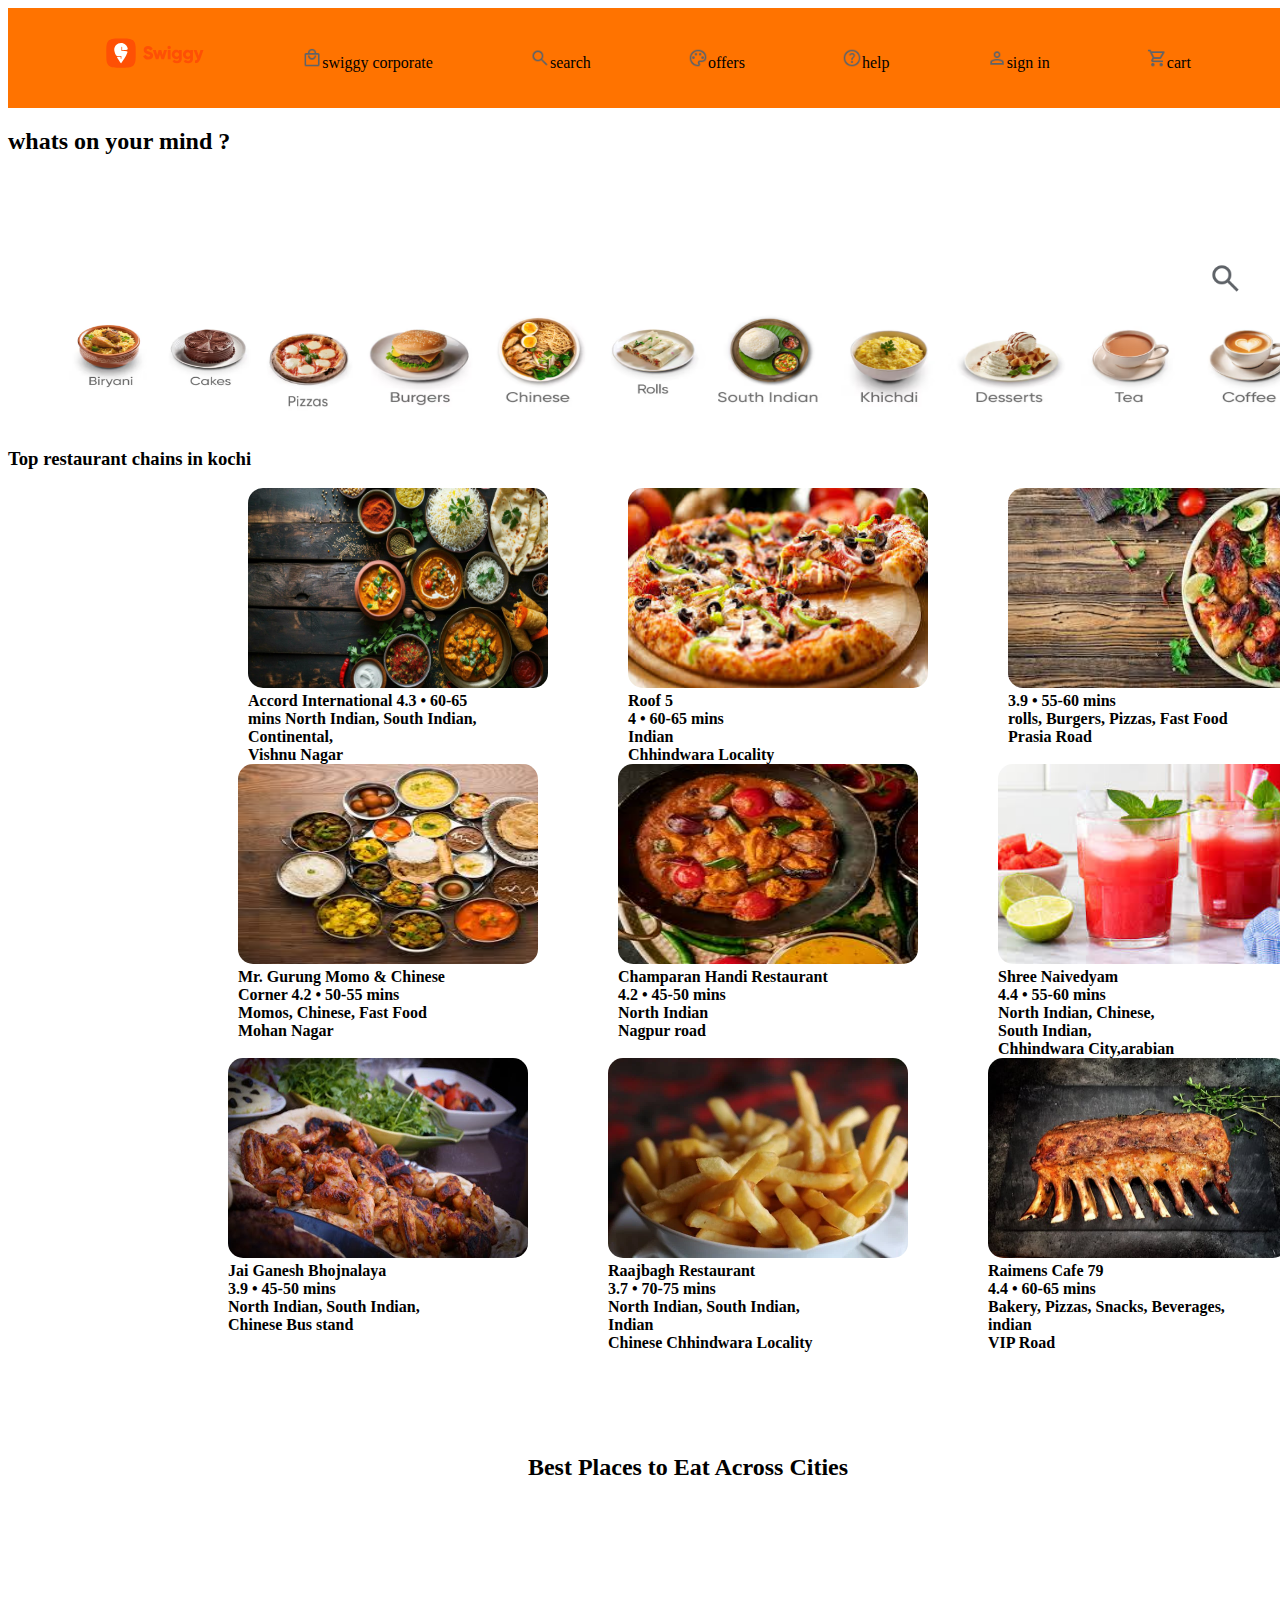
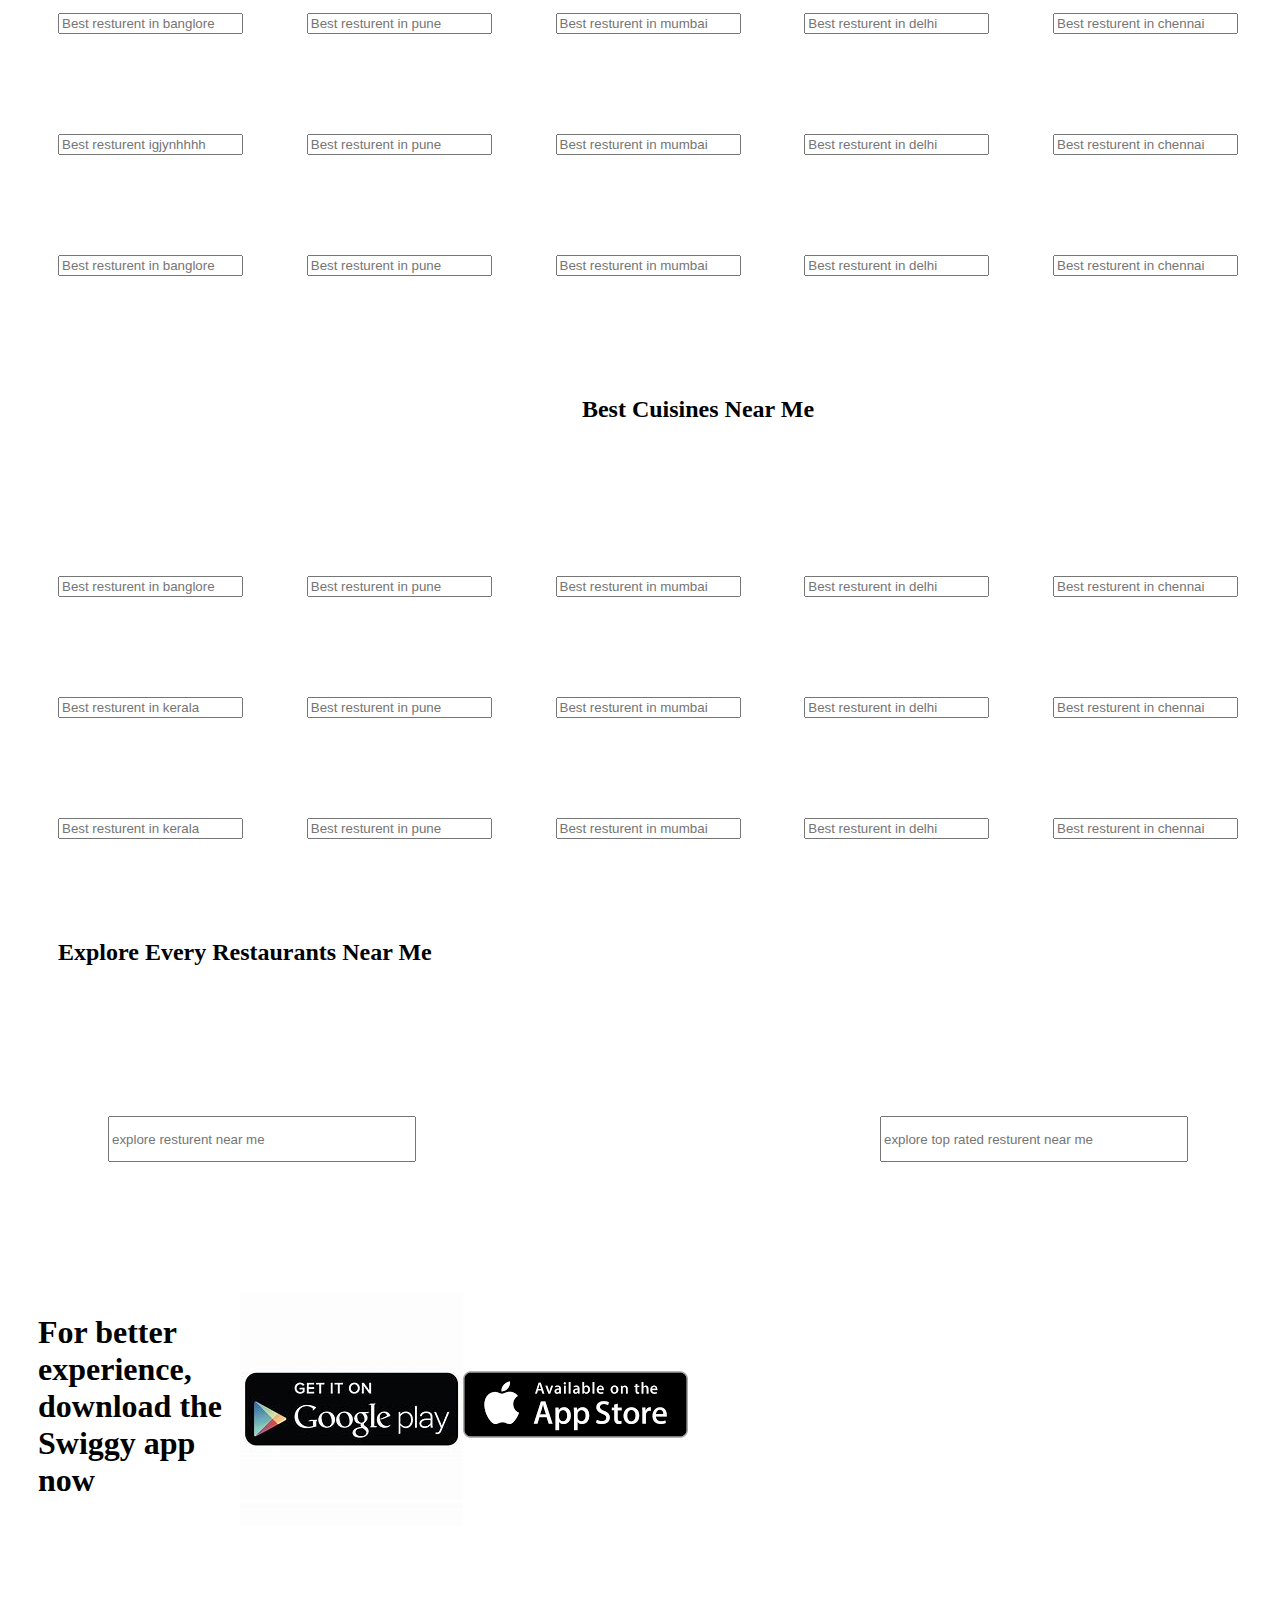
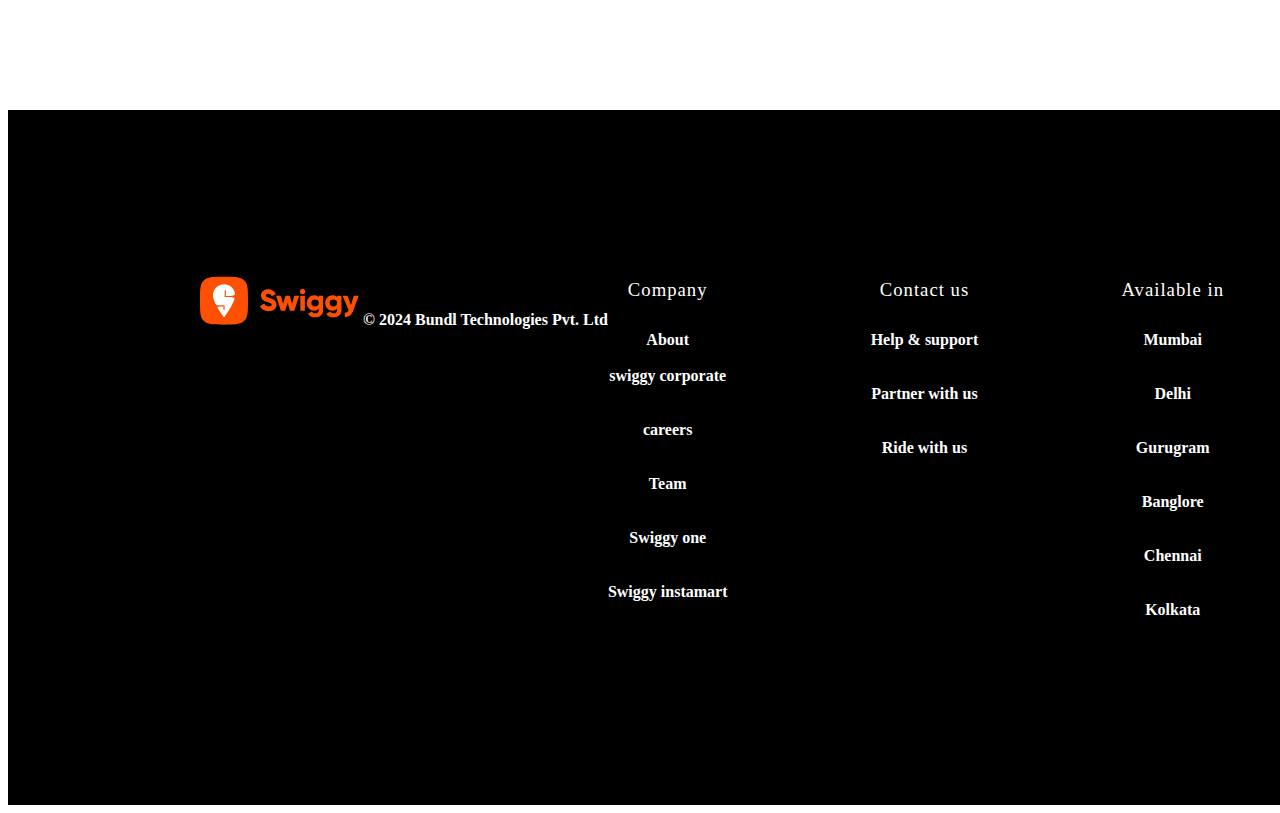
<file: index.html>
<!DOCTYPE html>
<html lang="en">
<head>
    <meta charset="UTF-8">
    <meta name="viewport" content="width=device-width, initial-scale=1.0">
    <title>swiggy</title>
    <link rel="stylesheet" href="swiggy.css">
    
</head>
<body>

    
    <div class="main">
        <div class="sw0"><img src="G.svg" height="30px" width="100px"></div>
        <div class="sw1"><img src="local_mall_24dp_5F6368_FILL0_wght400_GRAD0_opsz24.png" height="20px">swiggy corporate</div>
        <div class="sw2"><img src="search_24dp_5F6368_FILL0_wght400_GRAD0_opsz24.png" height="20px">search</div>
        <div class="sw3"><img src="palette_24dp_5F6368_FILL0_wght400_GRAD0_opsz24.png" height="20px">offers</div>
        <div class="sw4"><img src="help_24dp_5F6368_FILL0_wght400_GRAD0_opsz24.png" height="20px">help</div>
        <div class="sw5"><img src="person_24dp_5F6368_FILL0_wght400_GRAD0_opsz24.png" height="20px">sign in</div>
        <div class="sw6"><img src="shopping_cart_24dp_5F6368_FILL0_wght400_GRAD0_opsz24.png" height="20px">cart</div>
    </div>
    <p class="vv"><h2><b>whats on your mind ?</b></h2></div>
        <div class="nav2">
            <input type="text" placeholder="looking for specific something">&nbsp;&nbsp;&nbsp;&nbsp;&nbsp;&nbsp;
            <img width="30" height="30" src="search44.png"></div></div>
        </div>
    <div class="main1">
        
    <div class="v0"><a href="biriyani.html"><img src="6ef07bda-b707-48ea-9b14-2594071593d1_Biryani.avif" height="100px" width="100px" class="round"></a></div>
    <div class="v1"><img src="8f508de7-e0ac-4ba8-b54d-def9db98959e_cake.avif" width="100px" height="100px"></div>
    <div class="v2"><img src="6ef07bda-b707-48ea-9b14-2594071593d1_Pizzas.avif" width="100px" width="100px"></div>
    <div class="v3"><a href="burger.html"><img src="8f508de7-e0ac-4ba8-b54d-def9db98959e_burger (1).avif" height="120px" width="120px"></a></div>
    <div class="v4"><img src="6ef07bda-b707-48ea-9b14-2594071593d1_Chinese.avif" height="120px" width="120px"></div>
    <div class="v5"><a href="roll.html"><img src="58760e8e-324f-479e-88fa-31800120ea38_Rolls1.avif" height="110px" width="110px"></a></div>
    <div class="v6"><img src="8f508de7-e0ac-4ba8-b54d-def9db98959e_Salad-1 (1).avif" height="120px" width="120px"></div>
    <div class="v7"><img src="6ef07bda-b707-48ea-9b14-2594071593d1_Khichdi.avif" height="120px" width="120px"></div>
    <div class="v8"><img src="6ef07bda-b707-48ea-9b14-2594071593d1_Desserts.avif" height="120px" width="120px"></div>
    <div class="v9"><img src="cb5669c8-d6f1-46ab-b24d-3da99b9fa32c_tea.avif" height="120px" width="120px"></div>
    <div class="v10"><img src="8f508de7-e0ac-4ba8-b54d-def9db98959e_coffee.avif" height="120px" width="120px"></div>
    <div class="v11"><img src="6ef07bda-b707-48ea-9b14-2594071593d1_Omelette.avif" height="120px" width="120px"></div>
    <div class="v11"><img src="cutlet.avif" height="120px" width="120px"></div>
    <div class="v11"><img src="wafi.avif" height="120px" width="120px"></div>
    <div class="v11"><img src="samo.avif" height="120px" width="120px"></div>
    <div class="v11"><img src="par.avif" height="120px" width="120px"></div>
    <div class="v11"><img src="noo.avif" height="120px" width="120px"></div>
    <div class="v11"><img src="utta.avif" height="120px" width="120px"></div>



    


    
    

     </div>
    </div>

    <p><h3><b>Top restaurant chains in kochi</b></h3></p>
    <div class="main2">
        <div class="m0"><img src="ai-generated-assorted-indian-food-on-dark-wooden-background-free-photo.jpg" height="200px" width="300px" class="round"><br><b>Accord International
            4.3 • 60-65<br> mins
            North Indian, South Indian,<br> Continental,<br>
            Vishnu Nagar</b></div>
        <div class="m1"><img src="download.jpeg" height="200px" width="300px" class="round"><br><b>Roof 5<br>4 • 60-65 mins<br>Indian<br>Chhindwara Locality</b></div>
        <div class="m2"><img src="download (1).jpeg" height="200px" width="300px" class="round"><br><b> 3.9 • 55-60 mins <br>rolls, Burgers, Pizzas, Fast Food <br>Prasia Road</b></div>
        <div class="m3"><img src="download (2).jpeg" height="200px" width="300px" class="round"><b><br>Paras Mishthan<br>
            3.9 • 50-55 mins<br>
            Beverages, Sweets, Snacks<br>
            Chhindwara City</b></div>
    </div>
    <div class="main3">
        <div class="p0"><img src="download (9).jpeg" height="200px" width="300px" class="round"><br><b>Mr. Gurung Momo & Chinese<br> Corner
            4.2 • 50-55 mins<br>
            Momos, Chinese, Fast Food<br>
            Mohan Nagar</b></div>
        <div class="p0"><img src="images (1).jpeg" height="200px" width="300px" class="round"><br><b>Champaran Handi Restaurant<br>
            4.2 • 45-50 mins<br>
            North Indian<br>
            Nagpur road</b></div>
        <div class="p0"><img src="images (2).jpeg" height="200px" width="300px" class="round"><br><b>Shree Naivedyam<br>
            4.4 • 55-60 mins<br>
            North Indian, Chinese,<br> South Indian, <br>
            Chhindwara City,arabian <br></b></div>
        <div class="p0"><img src="images (3).jpeg" height="200px" width="300px" class="round"><br><b>Apni Rasoi Family Dhaba<br>
            3.9 • 50-55 mins<br>
            North Indian, Indian,<br>
            Parasia Road<br></b></div>
        </div>
        <div class="main4">
           <div class="w0"><img src="pexels-photo-106343.jpeg" height="200px" width="300px" class="round"><br><b>Jai Ganesh Bhojnalaya<br>
            3.9 • 45-50 mins<br>
            North Indian, South Indian,<br> Chinese
            Bus stand</b></div>
            <div class="w1"><img src="pexels-photo-1583884.webp" height="200px" width="300px" class="round"><br><b>Raajbagh Restaurant<br>
                3.7 • 70-75 mins<br>
                North Indian, South Indian,<br> Indian<br> Chinese
                Chhindwara Locality</b></div>
                <div class="w2"><img src="pexels-photo-410648 (1).jpeg" height="200px" width="300px" class="round"><br><b>Raimens Cafe 79<br>
                    4.4 • 60-65 mins<br>
                    Bakery, Pizzas, Snacks, Beverages,<br>indian<br>
                    VIP Road</b></div>
                    <div class="w3"><img src="pexels-photo-1199960.jpeg" height="200px" width="300px" class="round"><br><b>Paras Mishthan<br>
                        ₹250 OFF ABOVE ₹999<br>
                        Paras Mishthan<br>
                        3.9 • 45-50 mins<br>
                        Beverages, Sweets, Snacks<br>
                        Chhindwara City<br>

                    
        </div>
        
        
    </div>
    <div class="main5">
        <p class="r1"><h2><b>Best Places to Eat Across Cities</b></h2></p>
        </div>
        <div class="main6">
            <input type="text" class="curved-input" placeholder="Best resturent in banglore">
            <input type="text" class="curved-input" placeholder="Best resturent in pune">
            <input type="text" class="curved-input" placeholder="Best resturent in mumbai">
            <input type="text" class="curved-input" placeholder="Best resturent in delhi">
            <input type="text" class="curved-input" placeholder="Best resturent in chennai">



        </div>
        <div class="main7">
            <input type="text" class="curved-input" placeholder="Best resturent igjynhhhh">
            <input type="text" class="curved-input" placeholder="Best resturent in pune">
            <input type="text" class="curved-input" placeholder="Best resturent in mumbai">
            <input type="text" class="curved-input" placeholder="Best resturent in delhi">
            <input type="text" class="curved-input" placeholder="Best resturent in chennai">

            </div>
            <div class="main8">
             <input type="text" class="curved-input" placeholder="Best resturent in banglore">
            <input type="text" class="curved-input" placeholder="Best resturent in pune">
            <input type="text" class="curved-input" placeholder="Best resturent in mumbai">
            <input type="text" class="curved-input" placeholder="Best resturent in delhi">
            <input type="text" class="curved-input" placeholder="Best resturent in chennai">
            </div>
            <div class="main9">
                <p class="k1"><h2><b>Best Cuisines Near Me</b></h2></p>
                </div>
                <div class="main10">
            <input type="text" class="curved-input" placeholder="Best resturent in banglore">
            <input type="text" class="curved-input" placeholder="Best resturent in pune">
            <input type="text" class="curved-input" placeholder="Best resturent in mumbai">
            <input type="text" class="curved-input" placeholder="Best resturent in delhi">
            <input type="text" class="curved-input" placeholder="Best resturent in chennai">
            </div>
            <div class="main11">
                <input type="text" class="curved-input" placeholder="Best resturent in kerala">
                <input type="text" class="curved-input" placeholder="Best resturent in pune">
                <input type="text" class="curved-input" placeholder="Best resturent in mumbai">
                <input type="text" class="curved-input" placeholder="Best resturent in delhi">
                <input type="text" class="curved-input" placeholder="Best resturent in chennai">
                </div>
                <div class="main12">
                    <input type="text" class="curved-input" placeholder="Best resturent in kerala">
                    <input type="text" class="curved-input" placeholder="Best resturent in pune">
                    <input type="text" class="curved-input" placeholder="Best resturent in mumbai">
                    <input type="text" class="curved-input" placeholder="Best resturent in delhi">
                    <input type="text" class="curved-input" placeholder="Best resturent in chennai">
                    </div>
                    <div class="main13">
                        <p><b><h2>Explore Every Restaurants Near Me</h2></b></p>
                    </div>
                    <div class="main14">
                        <input type="text" style="width: 300px; height: 40px;" class="curved-input" placeholder="explore resturent near me">
                        <div class="main144">
                        <input type="text" style="width: 300px; height: 40px;" class="curved-input2" placeholder="explore top rated resturent near me">
</div>
</div>
                        <div class="main15">
                            <p><br><h1>For better experience,<br>download the Swiggy app now</h1></p>
                            <a href="https://play.google.com/store/games?hl=en"><img src="google.jpeg"></a>
                           <a href="https://www.apple.com/in/app-store/"><img src="app.png"></a>
                            </div>

                            </div>
                            <div class="footer">
                                <div class="imgg"><p>
                                   <img src="Group.svg"> © 2024 Bundl Technologies Pvt. Ltd<br></p>
                                    
                                </div>
                                <div class="col-1">
                                    <h3>Company</h3>
                                    <li>About</li><br>
                                    <li>swiggy corporate</li><br><br>
                                    <li>careers</li><br><br>
                                    <li>Team</li><br><br>
                                    <li>Swiggy one</li><br><br>
                                    <li>Swiggy instamart</li><br><br>
                                </div>
                                <div class="col-2">
                                    <h3>Contact us</h3>
                                    <li>Help & support</li><br><br>
                                    <li>Partner with us</li><br><br>
                                    <li>Ride with us</li><br><br>
                                    
                                </div>
                                <div class="col-3">
                                    <h3>Available in</h3>
                                    <li>Mumbai</li><br><br>
                                    <li>Delhi</li><br><br>
                                    <li>Gurugram</li><br><br>
                                    <li>Banglore</li><br><br>
                                    <li>Chennai</li><br><br>
                                    <li>Kolkata</li><br><br>

                                     </div>
                               
                                
            

                        

        





        

    </div>

</body>
</html>
</file>
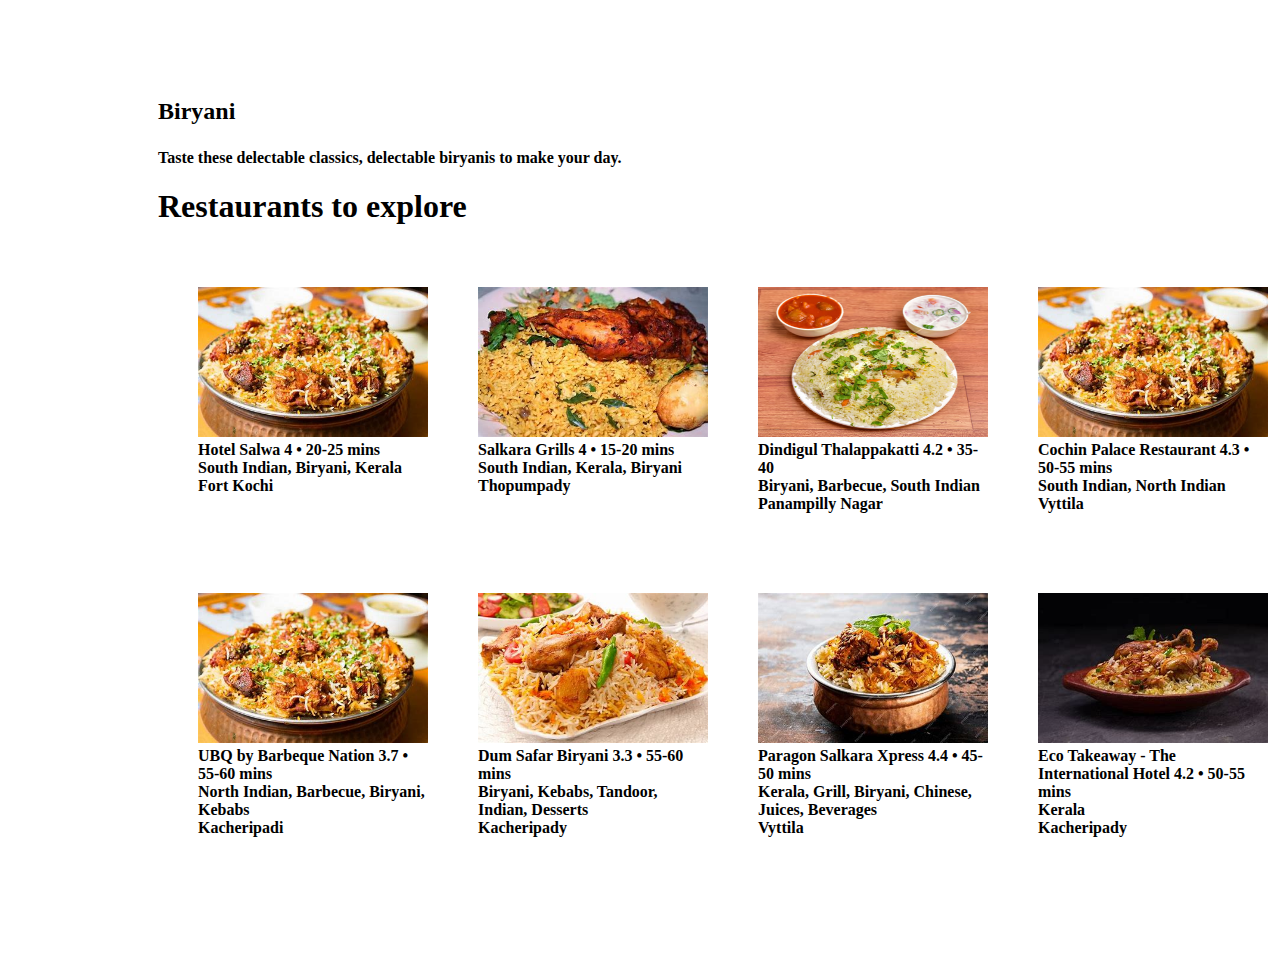
<file: biriyani.html>
<!DOCTYPE html>
<html lang="en">
<head>
    <meta charset="UTF-8">
    <meta name="viewport" content="width=device-width, initial-scale=1.0">
    <title>Document</title>
    <link rel="stylesheet" href="biriyani.css">
</head>
<body>
    <div class="main">
        <div class="b1"><p><h2>Biryani</p></h2>
            <h4>Taste these delectable classics, delectable biryanis to make your day.</h4>
            <b><h1>Restaurants to explore</h1></b>
    
    <div class="main1">
        <div class="v0"><img src="OIP.jpeg" height="150px" width="230px" class="round"><br><b>Hotel Salwa
            4 • 20-25 mins<br>
            South Indian, Biryani, Kerala<br>
            Fort Kochi</b></div>
        <div class="v1"><img src="download (12).jpeg" height="150px" width="230px" class="round"><br><b>Salkara Grills
            4 • 15-20 mins<br>
            South Indian, Kerala, Biryani<br>
            Thopumpady</b></div>
        <div class="v2"><img src="bitem.avif" height="150px" width="230px" class="round"><br><b>Dindigul Thalappakatti
            4.2 • 35-40 <br>
            Biryani, Barbecue, South Indian<br>
            Panampilly Nagar</b></div>
        <div class="v3"><img src="OIP.jpeg" height="150px" width="230px" class="round"><br><b>Cochin Palace Restaurant
            4.3 • 50-55 mins<br>
            South Indian, North Indian<br>
            Vyttila</b></div>
            
                
            </div>
            <div class="main2">
                <div class="w1"><img src="OIP.jpeg" height="150px" width="230px" class="round"><br><b>UBQ by Barbeque Nation
                    3.7 • 55-60 mins<br>
                    North Indian, Barbecue, Biryani, Kebabs<br>
                    Kacheripadi</b></div>

                <div class="w2"><img src="2.jpeg" height="150px" width="230px" class="round"><br><b>Dum Safar Biryani
                    3.3 • 55-60 mins<br>
                    Biryani, Kebabs, Tandoor, Indian, Desserts<br>
                    Kacheripady</b></div>
                    <div class="w3"><img src="3.jpeg" height="150px" width="230px" class="round"><br><b>Paragon Salkara Xpress
                        4.4 • 45-50 mins<br>
                        Kerala, Grill, Biryani, Chinese, Juices, Beverages<br>
                        Vyttila</b></div>
                        <div class="w4"><img src="4.jpeg" height="150px" width="230px" class="round"><br><b>Eco Takeaway - The International Hotel
                            4.2 • 50-55 mins<br>
                            Kerala<br>
                            Kacheripady</b>
            

    </div>
    </div>
</body>
</html>
</file>
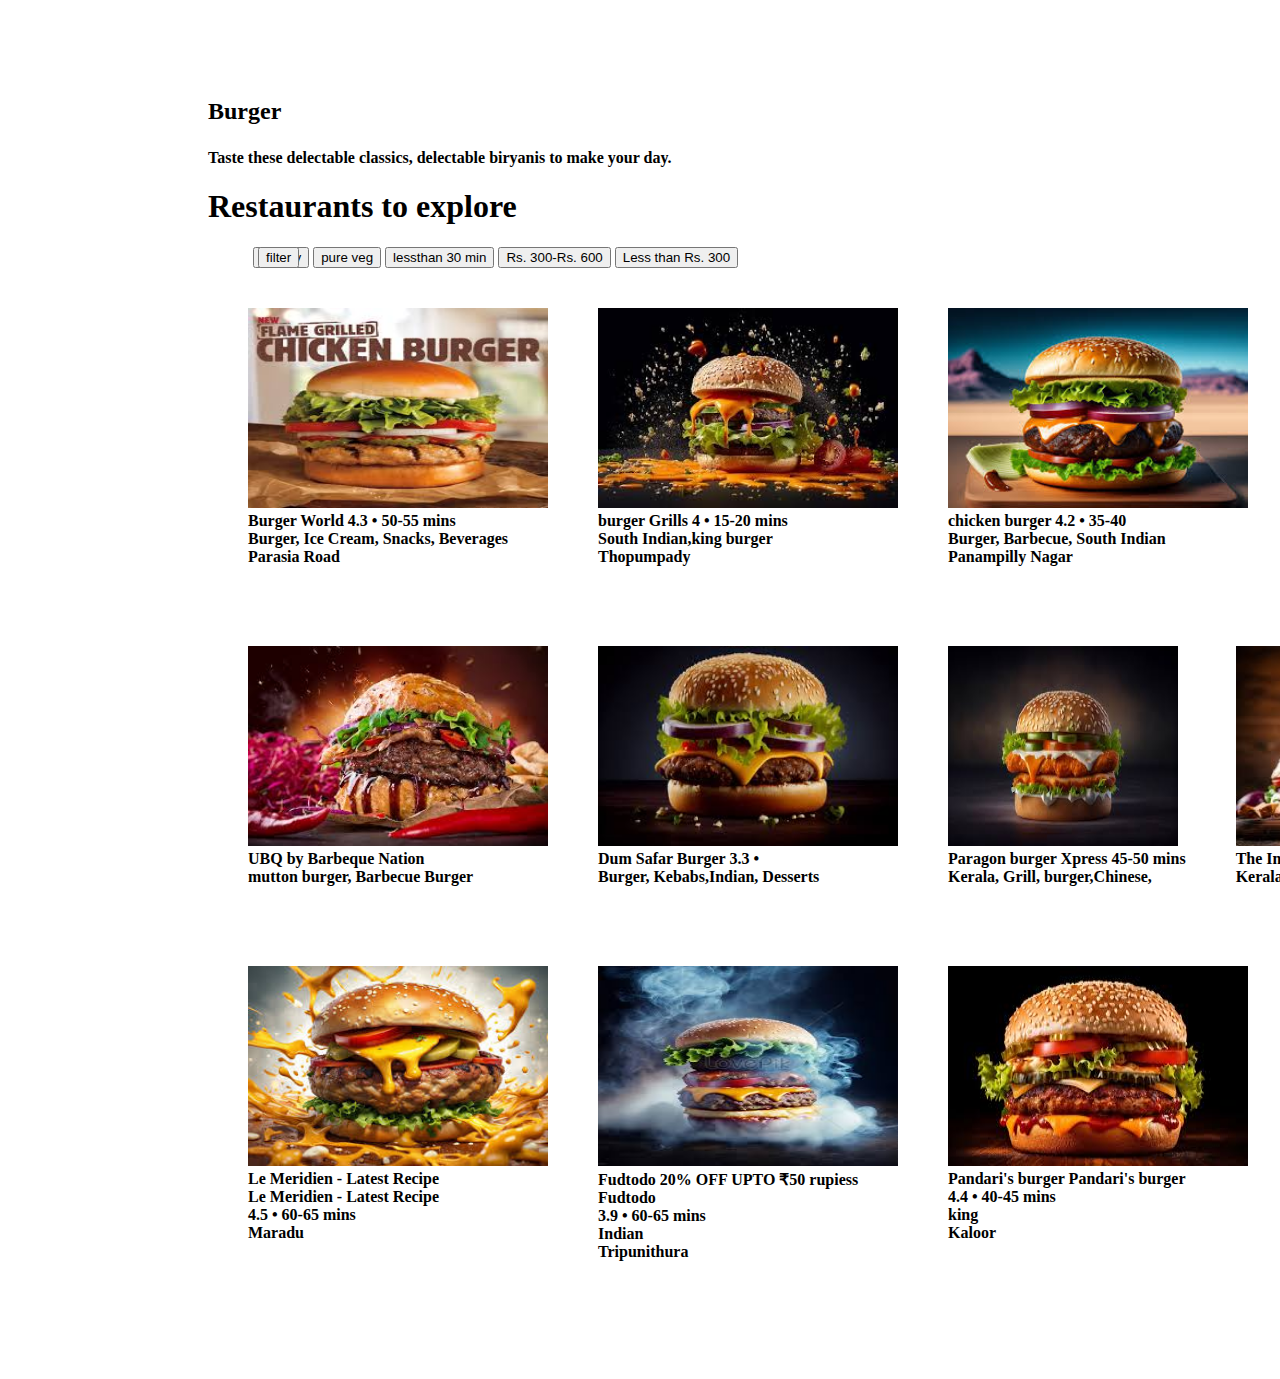
<file: burger.html>
<!DOCTYPE html>
<html lang="en">
<head>
    <meta charset="UTF-8">
    <meta name="viewport" content="width=device-width, initial-scale=1.0">
    <title>Document</title>
    <link rel="stylesheet" href="burger.css">
</head>
<body>
    <div class="main">
        <div class="b1"><p><h2>Burger</p></h2>
            <h4>Taste these delectable classics, delectable biryanis to make your day.</h4>
            <b><h1>Restaurants to explore</h1></b>
            
            <button class="b1">filter</button>
            <button class="b2">sort by</button>
            <button class="b3">pure veg</button>
            <button class="b4">lessthan 30 min</button>
            <button class="b5">Rs. 300-Rs. 600</button>
            <button class="b6">Less than Rs. 300</button>


            

    
    <div class="main1">
        <div class="v0"><img src="bug.jpeg" height="200px" width="300px" class="round"><br><b>Burger World
            4.3 • 50-55 mins<br>
            Burger, Ice Cream, Snacks, Beverages<br>
            Parasia Road</b></div>
        <div class="v1"><img src="download (13).jpeg" height="200px" width="300px" class="round"><br><b>burger Grills
            4 • 15-20 mins<br>
            South Indian,king burger<br>
            Thopumpady</b></div>
        <div class="v2"><img src="download (14).jpeg" height="200px" width="300px" class="round"><br><b>chicken burger
            4.2 • 35-40 <br>
            Burger, Barbecue, South Indian<br>
            Panampilly Nagar</b></div>
        <div class="v3"><img src="download (15).jpeg" height="200px" width="300px" class="round"><br><b>Cochin burger
            4.3 • 50-55 mins<br>
            indian burger,beef burger<br>
            Vyttila</b></div>
            
                
            </div>
            <div class="main2">
                <div class="w1"><img src="images (4)1.jpeg" height="200px" width="300px" class="round"><br><b>UBQ by Barbeque Nation
                    <br>
                    mutton burger, Barbecue Burger<br>
                    </b></div>

                <div class="w2"><img src="images (6).jpeg" height="200px" width="300px" class="round"><br><b>Dum Safar Burger
                    3.3 •<br>
                    Burger, Kebabs,Indian, Desserts<br>
                    </b></div>
                    <div class="w3"><img src="images (7).jpeg" height="200px" width="230px" class="round"><br><b>Paragon burger Xpress
                     45-50 mins<br>
                        Kerala, Grill, burger,Chinese,<br>
                        </b></div>
                        <div class="w4"><img src="images (8).jpeg" height="200px" width="300px" class="round"><br><b>The International burger
                            4.2 • 50-55 mins<br>
                            Kerala<br>
                            </b>
            

    </div>
   
    </div>
    <div class="main3">
        <div class="q1"><img src="images (9).jpeg" height="200p" width="300px"><br><b>Le Meridien - Latest Recipe
            <br>
            Le Meridien - Latest Recipe<br>
            4.5 • 60-65 mins<br>
            Maradu</b></div>
            <div class="q2"><img src="images (00).jpeg" height="200px" width="300px"><br><b>Fudtodo
                20% OFF UPTO ₹50 rupiess<br>
                Fudtodo<br>
                3.9 • 60-65 mins<br>
                Indian<br>
                Tripunithura</b></div>
                    <div class="q3"><img src="images (4)2.jpeg" height="200px" width="300px"><br><b>Pandari's burger
                        Pandari's burger<br>
                        4.4 • 40-45 mins<br>
                        king<br>
                        Kaloor</b></div>
                        <div class="q4"><img src="images (4)3.jpeg" height="200px" width="300px"><br><b>Tummy Singh
                            Tummy burger<br>
                            4.6 • 50-55 mins<br>
                            tandori, Asian<br>
                            Kaloor</b>
    </div>
</body>
</html>
</file>
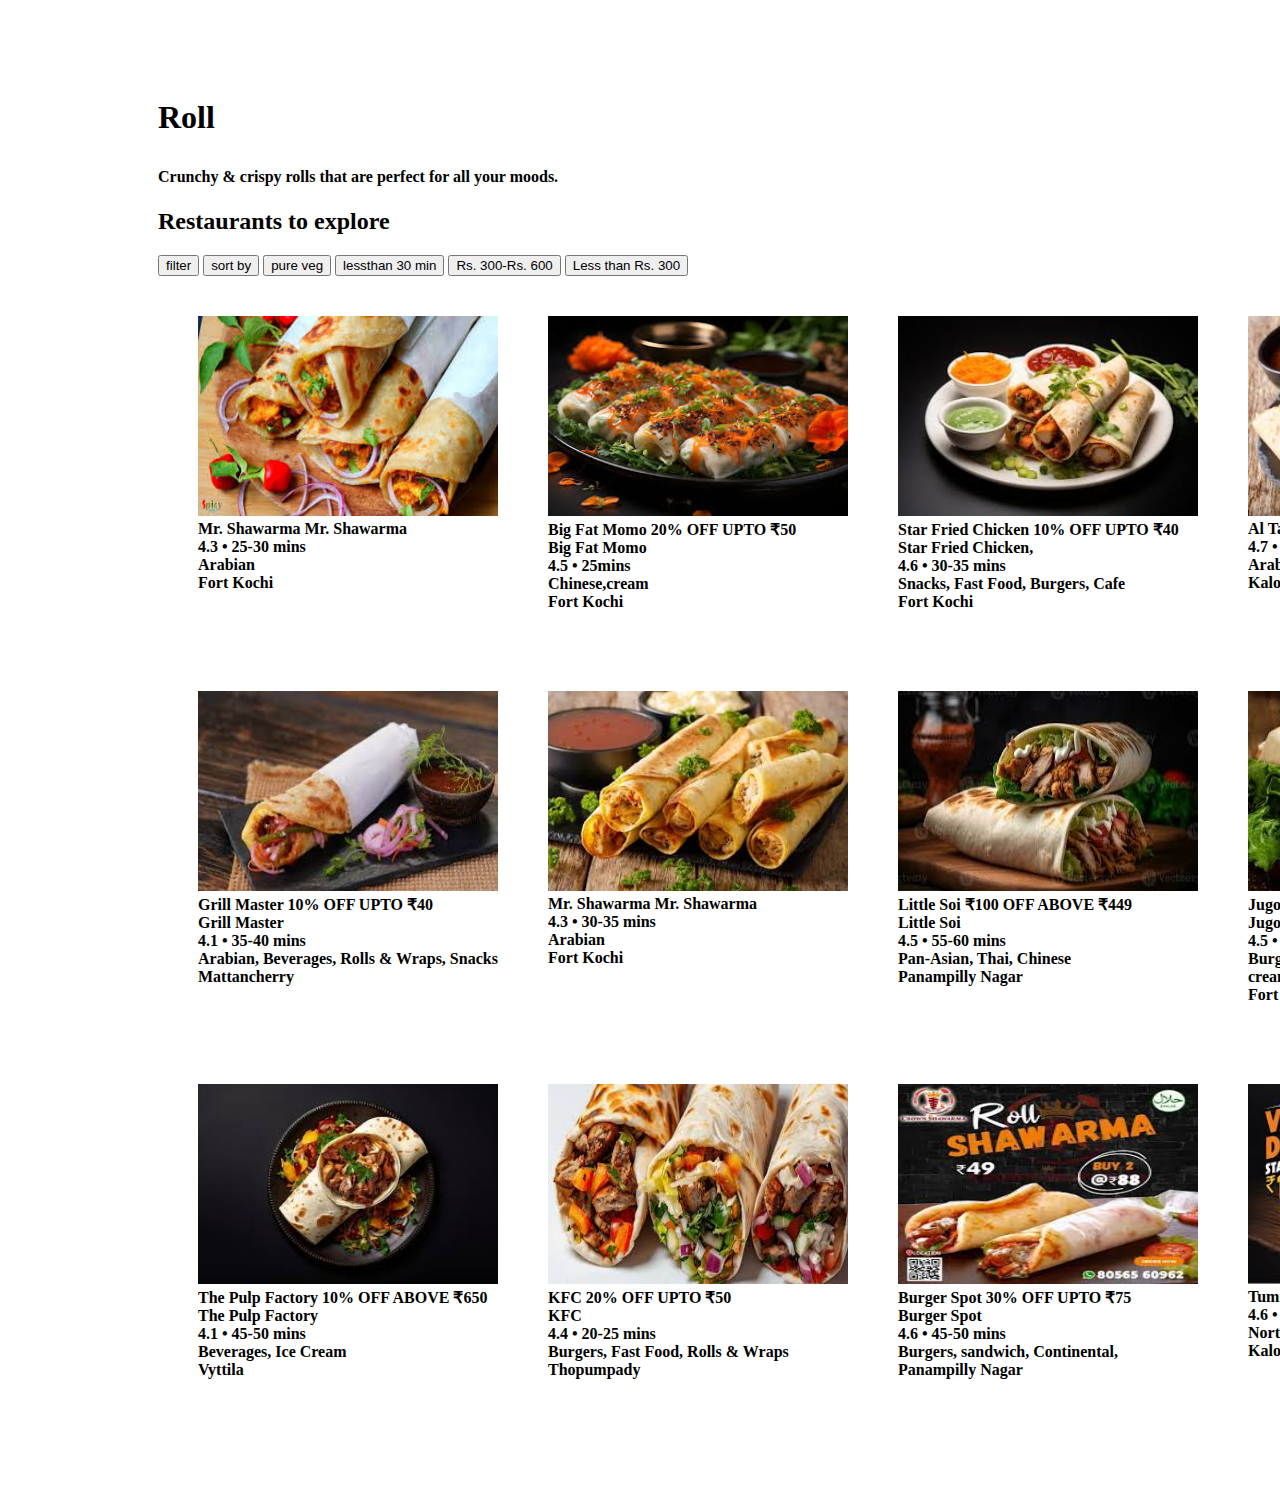
<file: roll.html>
<!DOCTYPE html>
<html lang="en">
<head>
    <meta charset="UTF-8">
    <meta name="viewport" content="width=device-width, initial-scale=1.0">
    <title>Document</title>
    <link rel="stylesheet" href="roll.css">
</head>
<body>
    <div class="main">
        <div class="b1"><p><h1>Roll</p></h1>
            <h4>Crunchy & crispy rolls that are perfect for all your moods. </h4>
            <b><h2>Restaurants to explore</h2></b>
            <button class="b1">filter</button>
            <button class="b2">sort by</button>
            <button class="b3">pure veg</button>
            <button class="b4">lessthan 30 min</button>
            <button class="b5">Rs. 300-Rs. 600</button>
            <button class="b6">Less than Rs. 300</button>


    
    <div class="main1">
        <div class="v0"><img src="roll2.jpeg" height="200px" width="300px" class="round"><br><b>Mr. Shawarma
            Mr. Shawarma<br>
            4.3 • 25-30 mins<br>
            Arabian<br>
            Fort Kochi</b></div>
        <div class="v1"><img src="roll3.jpeg" height="200px" width="300px" class="round"><br><b>Big Fat Momo
            20% OFF UPTO ₹50<br>
            Big Fat Momo<br>
            4.5 • 25mins<br>
            Chinese,cream<br>
            Fort Kochi</b></div>
        <div class="v2"><img src="roll4.jpeg" height="200px" width="300px" class="round"><br><b>Star Fried Chicken
            10% OFF UPTO ₹40<br>
            Star Fried Chicken,<br>
            4.6 • 30-35 mins<br>
            Snacks, Fast Food, Burgers, Cafe<br>
            Fort Kochi</div>
        <div class="v3"><img src="roll5.jpeg" height="200px" width="300px" class="round"><br><b>Al Taza
            Al Taza<br>
            4.7 • 50-55 mins<br>
            Arabian, Beverages, Fast Food<br>
            Kaloor</b></div>
            
                
            </div>
            <div class="main2">
                <div class="w1"><img src="roll6.jpeg" height="200px" width="300px" class="round"><br><b>Grill Master
                    10% OFF UPTO ₹40<br>
                    Grill Master<br>
                    4.1 • 35-40 mins<br>
                    Arabian, Beverages, Rolls & Wraps, Snacks<br>
                    Mattancherry</b></div>

                <div class="w2"><img src="r7.jpeg" height="200px" width="300px" class="round"><br><b>Mr. Shawarma
                    Mr. Shawarma<br>
                    4.3 • 30-35 mins<br>
                    Arabian<br>
                    Fort Kochi</b></div>
                    <div class="w3"><img src="r8.jpeg" height="200px" width="300px" class="round"><br><b>Little Soi
                        ₹100 OFF ABOVE ₹449<br>
                        Little Soi<br>
                        4.5 • 55-60 mins<br>
                        Pan-Asian, Thai, Chinese<br>
                        Panampilly Nagar</b></div>
                        <div class="w4"><img src="r9.jpeg" height="200px" width="300px" class="round"><br><b>Jugos Resto Cafe
                            10% OFF ABOVE ₹900<br>
                            Jugos Resto Cafe<br>
                            4.5 • 30-35 mins<br>
                         Burgers, Fast Food, Pastas, Snacks, Ice cream<br>
                            Fort Kochi</b>
            

    </div>
   
    </div>
    <div class="main3">
        <div class="q1"><img src="r11.jpeg" height="200p" width="300px"><br><b>The Pulp Factory
            10% OFF ABOVE ₹650<br>
            The Pulp Factory<br>
            4.1 • 45-50 mins<br>
            Beverages, Ice Cream<br>
            Vyttila</b></div>
            <div class="q2"><img src="rr1.jpeg" height="200px" width="300px"><br><b>KFC
                20% OFF UPTO ₹50<br>
                KFC<br>
                4.4 • 20-25 mins<br>
                Burgers, Fast Food, Rolls & Wraps<br>
                Thopumpady</b></div>
                    <div class="q3"><img src="rr2.jpeg" height="200px" width="300px"><br><b>Burger Spot
                        30% OFF UPTO ₹75<br>
                        Burger Spot<br>
                        4.6 • 45-50 mins<br>
                        Burgers, sandwich, Continental,<br>
                        Panampilly Nagar</b></div>
                        <div class="q4"><img src="images23.jpeg" height="200px" width="300px"><br><b>Tummy Singh
                            Tummy Singh<br>
                            4.6 • 50-55 mins<br>
                            North Indian, Asian<br>
                            Kaloor</b>
</body>
</html>
</file>
<file: swiggy.css>
.main{
    display: flex;
    justify-content: space-evenly;
    background-color: rgb(255, 115, 0);
    position:relative;
    margin: auto;
    width: 100%;
    height: 60px;
    position:relative;
    z-index: 1;
    padding-top:40px;
    

    
}


.main:hover{
    color: rgb(4, 16, 252);
}
.main2{
    display: flex;
    gap:80px;
    padding-left: 200px;
    
}
.m0{
    padding-left: 40px;
    
}
.round{

    border-radius: 15px;
}
.main1{
    display: flex;
    padding-left: 50px;
    overflow: auto;
    cursor: pointer;
    
}

.p{
    display: flex;
    width: 100%;
}
.main3{
    display: flex;
    position: relative;

    gap: 80px;
    padding-left: 230px;
    
}
.main4{
    display: flex;
    gap: 80px;
    padding-left:220px;
    
}
.main5{

    display: flex;
    justify-content: center;
    align-items: center;
    height: 100;
    margin: 40px;


}
.main6{
    display: flex;
    justify-content: space-between;
    align-items: baseline;
    padding: 50px;
}
.main7{
    display: flex;
    justify-content: space-between;
    padding: 50px;
}
.main8{
    display: flex;
    justify-content: space-between;
    padding:50px ;
}
.main9{
    display: flex;
    justify-content: space-between;
    padding: 50px;
}
.main10{
    display: flex;
    justify-content: space-between;
    padding: 50px;
}
.main11{
    display: flex;
    justify-content: space-between;
    padding: 50px;
}
.main12{
    display: flex;
    justify-content: space-between;
    padding: 50px;
}
.main13{
    justify-content: space-between;
    margin: 50px;
}
.r1{
    padding: 40px;
}
.main14{
    justify-content: space-between;
    padding: 100px;
    display: flex;
    
    
}
.main15{
    justify-content: space-between;
    padding: 30px;
    display: flex;
    padding-right:600px ;
}
.footer{
background-color:black;
color: white;
text-align: center;
padding: 8dvh; 
position: relative;
justify-content: start;
bottom: 0;
width: 100%;
list-style-type: none;

}
.footer{
    margin-top: 150px;
    width: 80%;
    padding: 150px 15%;
    background:black;
    display: flex;
    color: white;
}
.footer div{
    text-align: center;
}
.col-2{
    flex-grow: 2;
    text-decoration: none;
    color: white;
}
.footer div h3{
    font-weight: 300;
    margin-bottom: 30px;
    letter-spacing: 1px;
}
.col-1{
    display: block;
    text-decoration-style: none;
    margin-bottom: 10px;
}
body{
    width: 100%;
}
.k1{
    display: flex;
    margin: 50px;
    justify-content: space-between;
}
.sw0{
    position: relative;
    bottom: 10px;
}
.main144{
    padding-left: 100px;


}
.nav2 input{
    width: 250px;
    height: 20px;
    padding: 6px 12px 6px 48px;
    border-radius: 50px;
    position: relative;
    left: 1300px;
    bottom: 20px;
}
.nav2 img{
    height: 35px;
    width: 35px;
    position: absolute;
    position: relative;
    margin-left: 1200px;
    margin-top: 50px;

    
}
</file>
<file: biriyani.css>
.main{
    font-size: medium;
    display: flex;
    position: relative;
    left: 80px;
    padding: 70px;

}
.main1{
    padding:40px;
    display: flex;
    gap: 50px;
}
.main2{
display: flex;
padding: 40px;
gap: 50px;

}
</file>
<file: burger.css>
.main{
    font-size: medium;
    display: flex;
    position: relative;
    left: 80px;
    padding: 70px;

}
.main1{
    padding:40px;
    display: flex;
    gap: 50px;
    
}
.main2{
display: flex;
padding: 40px;
gap: 50px;

}
.main3{
    display: flex;
padding: 40px;
gap: 50px;
}
.button1{
    gap: 50px;
}
.b1{
    position: relative;
    left: 50px;
}
</file>
<file: roll.css>
.main{
    font-size: medium;
    display: flex;
    position: relative;
    left: 80px;
    padding: 70px;

}
.main1{
    padding:40px;
    display: flex;
    gap: 50px;
    
}
.main2{
display: flex;
padding: 40px;
gap: 50px;

}
.main3{
    display: flex;
padding: 40px;
gap: 50px;
}
</file>
